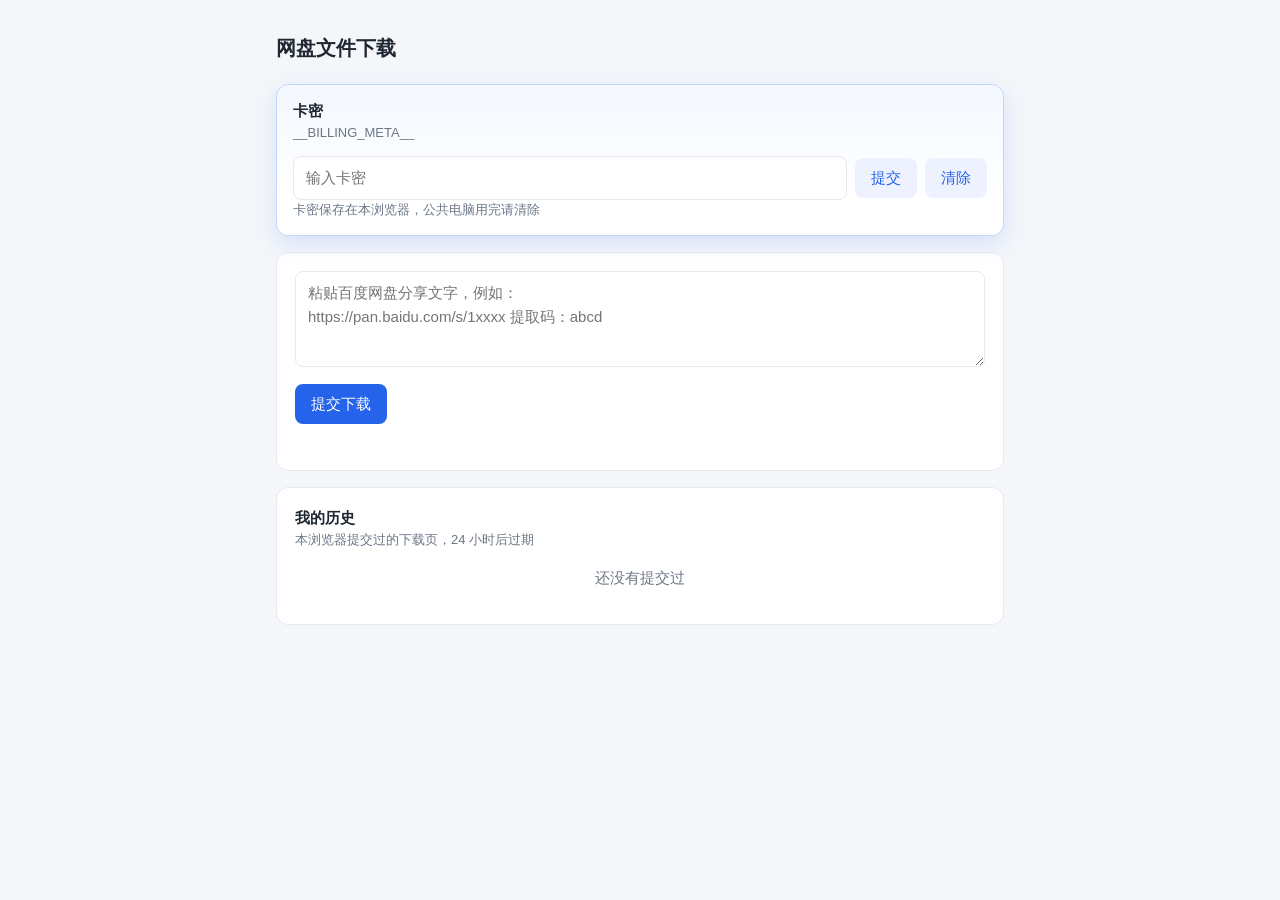
<file: shop/index.html>
<!doctype html>
<html lang="zh-CN">
<head>
<meta charset="utf-8">
<meta name="viewport" content="width=device-width, initial-scale=1">
<title>网盘文件下载</title>
<style>
  * { box-sizing: border-box; }
  body { margin: 0; background: #f4f6fa; color: #1f2733;
         font: 15px/1.6 -apple-system, BlinkMacSystemFont, "Segoe UI", "PingFang SC", "Microsoft YaHei", sans-serif; }
  .wrap { max-width: 760px; margin: 0 auto; padding: 24px 16px 64px; }
  h1 { font-size: 20px; margin: 8px 0 20px; }
  h1 a { color: inherit; text-decoration: none; }
  .card { background: #fff; border: 1px solid #e4e8ef; border-radius: 12px; padding: 18px; margin-bottom: 16px; }
  input, textarea { width: 100%; padding: 9px 12px; border: 1px solid #e4e8ef; border-radius: 8px; font: inherit; }
  textarea { min-height: 96px; resize: vertical; }
  button { border: 0; border-radius: 8px; padding: 8px 16px; font: inherit; background: #2563eb; color: #fff; cursor: pointer; }
  button.ghost { background: #eef2ff; color: #2563eb; }
  .row { display: flex; gap: 8px; align-items: center; margin-top: 10px; flex-wrap: wrap; }
  .row input { flex: 1; min-width: 200px; }
  .msg { font-size: 14px; min-height: 20px; margin-top: 8px; }
  .ok { color: #16a34a; } .err { color: #dc2626; } .warn { color: #d97706; } .info { color: #2563eb; }
  .top { display: flex; justify-content: space-between; gap: 10px; }
  .title { font-weight: 600; word-break: break-all; }
  .tag { font-size: 12px; padding: 2px 10px; border-radius: 999px; background: #eef2f7; white-space: nowrap; height: fit-content; }
  .bar { height: 8px; background: #edf0f5; border-radius: 99px; margin: 10px 0 6px; overflow: hidden; }
  .bar i { display: block; height: 100%; background: #2563eb; }
  .meta { color: #6b7686; font-size: 13px; word-break: break-all; }
  .meta span { margin-right: 14px; }
  .history a { display: block; padding: 10px 0; border-top: 1px solid #e4e8ef; color: #2563eb; text-decoration: none; word-break: break-all; }
  .history a:first-child { border-top: 0; }
  .empty { color: #6b7686; text-align: center; padding: 16px 0; }
  .pin { position: sticky; top: 8px; z-index: 20; margin-bottom: 16px; }
  .balance-card { border: 1px solid #c3d6fb; padding: 14px 16px;
                  background: linear-gradient(180deg, #f3f7ff, #ffffff 70%);
                  box-shadow: 0 8px 22px rgba(37, 99, 235, .14); }
  .balance-head { display: flex; align-items: center; justify-content: space-between; gap: 10px; }
  .bal { display: flex; align-items: center; gap: 20px; margin-top: 12px; flex-wrap: wrap; }
  .bal .big { font-size: 34px; font-weight: 700; color: #2563eb; line-height: 1; min-width: 96px; }
  .bal .big small { display: block; font-size: 12px; font-weight: 500; color: #6b7686; margin-top: 5px; }
  .bal .rest { flex: 1; min-width: 180px; }
  .bal .kv { color: #6b7686; font-size: 13px; }
  .bal .kv b { color: #1f2733; font-size: 15px; }
  .bal .kv span { margin-right: 16px; }
  .bal .bar { margin: 8px 0 0; }
  .code-edit { margin-top: 12px; }
  .code-edit .row { margin-top: 8px; }
  .code-balance { border-top: 1px solid #dbe6fb; margin-top: 12px; padding-top: 4px; }
  .hidden { display: none; }
</style>
</head>
<body>
<div class="wrap">
  <h1><a href="/">网盘文件下载</a></h1>

  <div id="code-pin" class="pin">
    <div class="card balance-card" id="code-card">
      <div class="balance-head"><strong>卡密</strong></div>
      <div class="meta" id="billing-meta"></div>
      <div class="code-edit">
        <div class="row">
          <input id="code" type="password" placeholder="输入卡密" autocomplete="off">
          <button class="ghost" id="submit-code">提交</button>
          <button class="ghost" id="clear-code">清除</button>
        </div>
        <div class="meta">卡密保存在本浏览器，公共电脑用完请清除</div>
      </div>
    </div>
  </div>

  <div id="home" class="hidden">
    <div class="card">
      <textarea id="share" placeholder="粘贴百度网盘分享文字，例如：&#10;https://pan.baidu.com/s/1xxxx 提取码：abcd"></textarea>
      <div class="row"><button id="submit">提交下载</button></div>
      <div class="msg" id="submit-msg"></div>
    </div>

    <div class="card">
      <strong>我的历史</strong>
      <div class="meta">本浏览器提交过的下载页，24 小时后过期</div>
      <div class="history" id="history"></div>
    </div>
  </div>

  <div id="task" class="hidden">
    <div class="card" id="task-card"></div>
    <a href="/"><button>返回首页，提交新的下载</button></a>
  </div>
</div>

<script>
const BILLING_META = "__BILLING_META__";
document.getElementById("billing-meta").textContent = BILLING_META;
const HISTORY_STORE = "shop_history";
const CARD_STORE = "shop_card";
const CARD_REJECTED = ["card_invalid", "card_used", "card_type_mismatch", "card_disabled"];
const STATUS = { queued: "排队中", running: "下载中", done: "完成", failed: "失败", submitted: "网盘转存中，完成后自动下载" };
const ACTIVE = ["queued", "running", "submitted"];
const $ = id => document.getElementById(id);

const BALANCE_MS = 10000;
let balanceTimer = null;
let pollingCode = null;

async function api(method, path, body) {
  const headers = {};
  if (body !== undefined) headers["Content-Type"] = "application/json";
  const res = await fetch(path, { method, headers, body: body === undefined ? undefined : JSON.stringify(body) });
  let json = null;
  try { json = await res.json(); } catch (e) {}
  if (!json || !json.ok) throw (json && json.error) || { code: "http_" + res.status, message: "请求失败" };
  return json.data;
}

function show(el, cls, text) { el.className = "msg " + cls; el.textContent = text; }
function showErr(el, e) { show(el, "err", e.code + "：" + (e.hint || e.message)); }
function esc(s) { return String(s).replace(/[&<>"']/g, c => ({ "&": "&amp;", "<": "&lt;", ">": "&gt;", '"': "&quot;", "'": "&#39;" }[c])); }
function localTime(iso) { return new Date(iso).toLocaleString(); }

function bytes(n) {
  const u = ["B", "kB", "MB", "GB", "TB"]; let i = 0;
  while (n >= 1000 && i < u.length - 1) { n /= 1000; i++; }
  return (i ? n.toFixed(1) : n) + " " + u[i];
}
function eta(s) {
  if (s >= 3600) return Math.floor(s / 3600) + "小时" + Math.floor(s % 3600 / 60) + "分";
  if (s >= 60) return Math.floor(s / 60) + "分" + s % 60 + "秒";
  return s + "秒";
}

// ---- 常驻置顶卡密组件 ----------------------------------------------

function stopBalancePoll() {
  if (balanceTimer) { clearTimeout(balanceTimer); balanceTimer = null; }
  pollingCode = null;
}

function pct(remaining, uses) {
  if (!uses || uses <= 0) return 0;
  return Math.max(0, Math.min(100, Math.round(remaining / uses * 100)));
}

function currentInput() {
  const el = $("code");
  return el ? el.value : (localStorage.getItem(CARD_STORE) || "");
}

function renderCard({ balance, cost, totalBytes, live, message, msgCls, inputValue } = {}) {
  const saved = localStorage.getItem(CARD_STORE) || "";
  const value = inputValue !== undefined ? inputValue : (currentInput() || saved);
  let html = `
    <div class="balance-head"><strong>卡密</strong>`;
  if (balance) html += live ? `<span class="tag">自动刷新</span>`
                            : `<span class="tag">提交时快照</span>`;
  html += `</div>
    <div class="meta">${esc(BILLING_META)}</div>
    <div class="code-edit">
      <div class="row">
        <input id="code" type="password" placeholder="输入卡密" autocomplete="off" value="${esc(value)}">
        <button class="ghost" id="submit-code">提交</button>
        <button class="ghost" id="clear-code">清除</button>
      </div>
      <div class="meta">卡密保存在本浏览器，公共电脑用完请清除</div>`;
  if (message) html += `<div class="msg ${esc(msgCls || "")}">${esc(message)}</div>`;
  html += `</div>`;

  if (balance) {
    const { remaining, used, uses } = balance;
    const p = pct(remaining, uses);
    html += `<div class="code-balance"><div class="bal">
        <div class="big">${esc(remaining)}<small>剩余次数</small></div>
        <div class="rest">`;
    if (cost != null) {
      html += `<div class="kv"><span>本任务消耗 <b>${esc(cost)}</b> 次`;
      if (totalBytes != null) html += `（大小 ${esc(bytes(totalBytes))}）`;
      html += `</span></div>`;
    }
    html += `<div class="kv"><span>总次数 <b>${esc(uses)}</b></span><span>已用 <b>${esc(used)}</b></span></div>
          <div class="bar"><i style="width:${p}%"></i></div>
        </div></div></div>`;
  }

  $("code-card").innerHTML = html;
  bindCard();
}

function bindCard() {
  $("submit-code").onclick = () => {
    const code = $("code").value.trim();
    if (!code) { renderCard({ message: "请先输入卡密", msgCls: "warn" }); return; }
    localStorage.setItem(CARD_STORE, code);
    startBalancePoll(code);
  };
  $("clear-code").onclick = () => {
    localStorage.removeItem(CARD_STORE);
    stopBalancePoll();
    renderCard({ inputValue: "", message: "已清除本浏览器保存的卡密", msgCls: "ok" });
  };
}

async function refreshBalance(code) {
  try {
    const d = await api("POST", "/card/status", { code });
    renderCard({ balance: d, live: true });
  } catch (e) {
    stopBalancePoll();
    renderCard({ message: e.code + "：" + (e.hint || e.message), msgCls: "err" });
    return;
  }
  if (pollingCode === code) balanceTimer = setTimeout(() => refreshBalance(code), BALANCE_MS);
}

function startBalancePoll(code) {
  stopBalancePoll();
  pollingCode = code;
  refreshBalance(code);
}

function renderCardSnapshot(mine) {
  if (!mine || mine.remaining == null || mine.uses == null) {
    renderCard();
    return;
  }
  const used = mine.uses - mine.remaining;
  renderCard({ balance: { remaining: mine.remaining, used, uses: mine.uses },
               cost: mine.cost, totalBytes: mine.total_bytes, live: false });
}

// ---- 首页 ----------------------------------------------------------

function history() {
  let list = [];
  try { list = JSON.parse(localStorage.getItem(HISTORY_STORE)) || []; } catch (e) {}
  const alive = list.filter(h => new Date(h.expires_at) > new Date());
  if (alive.length !== list.length) localStorage.setItem(HISTORY_STORE, JSON.stringify(alive));
  return alive;
}

function renderHistory() {
  const list = history();
  $("history").innerHTML = list.length
    ? list.map(h => {
        const bits = [];
        if (h.title) bits.push(h.url);
        bits.push(`提交于 ${localTime(h.created_at)}`, `过期于 ${localTime(h.expires_at)}`);
        if (h.cost != null) bits.push(`扣 ${h.cost} 次`);
        if (h.remaining != null) bits.push(`剩余 ${h.remaining} 次`);
        const main = h.title || h.url;
        return `<a href="${esc(h.page)}">${esc(main)}<div class="meta">${esc(bits.join("，"))}</div></a>`;
      }).join("")
    : `<div class="empty">还没有提交过</div>`;
}

function initHome() {
  $("home").classList.remove("hidden");
  localStorage.removeItem("shop_access_key"); // 清除旧版本保存过的密钥
  const saved = localStorage.getItem(CARD_STORE) || "";
  renderCard();
  if (saved) startBalancePoll(saved);

  $("submit").onclick = async () => {
    const code = (currentInput() || "").trim();
    if (!code) { show($("submit-msg"), "warn", "请先输入卡密"); return; }
    $("submit").disabled = true;
    try {
      const t = await api("POST", "/tasks", { text: $("share").value, code });
      localStorage.setItem(CARD_STORE, code);
      const list = history();
      list.unshift({ page: t.page, url: t.url, title: t.title, created_at: t.created_at,
                     expires_at: t.page_expires_at, remaining: t.remaining, cost: t.cost,
                     uses: t.uses, total_bytes: t.total_bytes });
      localStorage.setItem(HISTORY_STORE, JSON.stringify(list));
      location.href = t.page;
    } catch (e) {
      if (CARD_REJECTED.includes(e.code)) localStorage.removeItem(CARD_STORE);
      showErr($("submit-msg"), e);
    } finally {
      $("submit").disabled = false;
    }
  };
  renderHistory();
}

// ---- 专属页面 ------------------------------------------------------

const token = location.pathname.startsWith("/t/") ? location.pathname.slice(3) : null;
const pageExp = token ? Number(token.split(".")[1]) * 1000 : 0;
let timer = null;

function single(t) { return t.status === "done" && t.saved_to && t.saved_to !== "."; }

function renderTask(t) {
  const mine = history().find(h => h.page === location.pathname);
  renderCardSnapshot(mine);
  const title = single(t) ? t.saved_to.split("/").pop()
    : (mine && mine.title) ? mine.title
    : "下载任务";
  const status = t.error && t.error.code === "interrupted" ? "已中断" : (STATUS[t.status] || t.status);
  const meta = [];
  if (t.total != null) meta.push(bytes(t.downloaded || 0) + " / " + bytes(t.total));
  if (t.speed != null) meta.push(bytes(t.speed) + "/s");
  if (t.eta != null) meta.push("剩余 " + eta(t.eta));
  let html = `<div class="top"><span class="title">${esc(title)}</span><span class="tag">${esc(status)}</span></div>
    <div class="meta">分享链接：${esc(t.url)}</div>
    <div class="meta">提交于 ${esc(localTime(t.created_at))}，本页过期于 ${esc(new Date(pageExp).toLocaleString())}</div>`;
  if (ACTIVE.includes(t.status)) html += `<div class="bar"><i style="width:${t.progress}%"></i></div>`;
  if (ACTIVE.includes(t.status)) html += `<div class="msg info">请耐心等待，文件下载完成后才会生成下载链接。</div>`;
  if (meta.length) html += `<div class="meta">${meta.map(m => `<span>${esc(m)}</span>`).join("")}</div>`;
  if (t.status === "failed" && t.error) html += `<div class="msg err">失败原因：${esc(t.error.hint || t.error.message)}</div>`;
  if (t.status === "failed") {
    html += t.retries_left > 0
      ? `<div class="row"><button id="retry">重试（剩余 ${esc(t.retries_left)} 次）</button><span class="meta">不扣卡密次数</span></div>`
      : `<div class="msg warn">本页面重试次数已用完，请返回首页重新提交</div>`;
  }
  if (single(t)) {
    html += `<div class="row"><button id="dl">下载文件</button><button class="ghost" id="copy">复制链接</button></div>`;
  } else if (t.status === "done") {
    html += `<div class="msg warn">任务已完成，但没有可下载的单个文件</div>`;
  }
  html += `<div class="msg" id="task-msg"></div>`;
  $("task-card").innerHTML = html;
  if ($("retry")) $("retry").onclick = retry;
  if (single(t)) {
    $("dl").onclick = () => link(url => { location.href = url; });
    $("copy").onclick = () => link(async (url, expires_at) => {
      await navigator.clipboard.writeText(url);
      show($("task-msg"), "ok", "已复制，有效期至 " + localTime(expires_at));
    });
  }
}

async function link(use) {
  try {
    const { url, expires_at } = await api("POST", `/t/${token}/link`);
    await use(url, expires_at);
  } catch (e) { showErr($("task-msg"), e.code ? e : { code: "copy_failed", message: "复制失败，请检查浏览器权限" }); }
}

async function retry() {
  $("retry").disabled = true;
  try {
    await api("POST", `/t/${token}/retry`);
    clearTimeout(timer);
    await refreshTask();
  } catch (e) {
    $("retry").disabled = false;
    showErr($("task-msg"), e);
  }
}

async function refreshTask() {
  try {
    const t = await api("GET", `/t/${token}/task`);
    renderTask(t);
    if (ACTIVE.includes(t.status)) timer = setTimeout(refreshTask, 2000);
  } catch (e) {
    $("task-card").innerHTML = `<div class="msg err"></div>`;
    showErr($("task-card").querySelector(".msg"), e);
  }
}

if (token) {
  $("task").classList.remove("hidden");
  refreshTask();
} else {
  initHome();
}
</script>
</body>
</html>
</file>
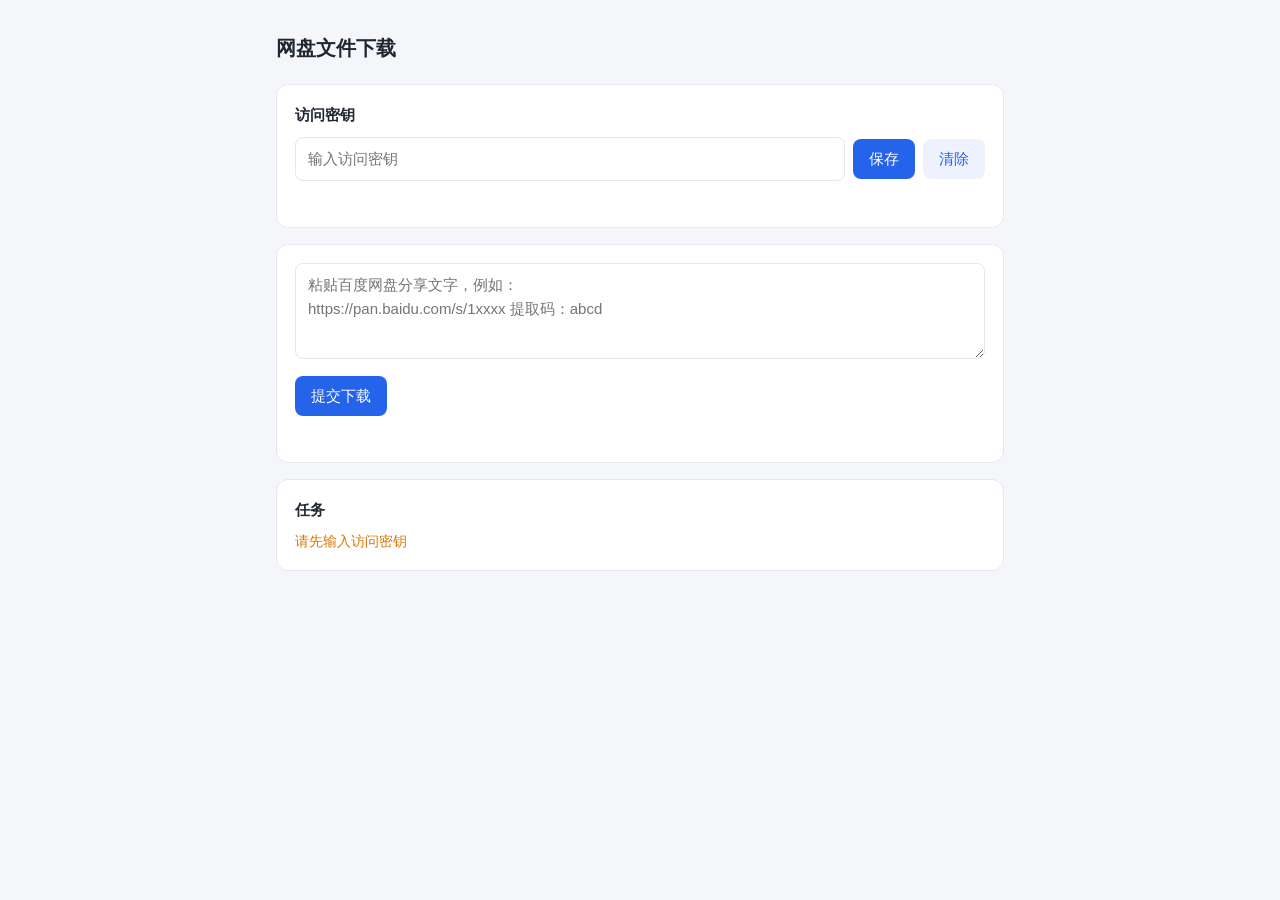
<file: web-public/index.html>
<!doctype html>
<html lang="zh-CN">
<head>
<meta charset="utf-8">
<meta name="viewport" content="width=device-width, initial-scale=1">
<title>网盘文件下载</title>
<style>
  * { box-sizing: border-box; }
  body { margin: 0; background: #f4f6fa; color: #1f2733;
         font: 15px/1.6 -apple-system, BlinkMacSystemFont, "Segoe UI", "PingFang SC", "Microsoft YaHei", sans-serif; }
  .wrap { max-width: 760px; margin: 0 auto; padding: 24px 16px 64px; }
  h1 { font-size: 20px; margin: 8px 0 20px; }
  .card { background: #fff; border: 1px solid #e4e8ef; border-radius: 12px; padding: 18px; margin-bottom: 16px; }
  input, textarea { width: 100%; padding: 9px 12px; border: 1px solid #e4e8ef; border-radius: 8px; font: inherit; }
  textarea { min-height: 96px; resize: vertical; }
  button { border: 0; border-radius: 8px; padding: 8px 16px; font: inherit; background: #2563eb; color: #fff; cursor: pointer; }
  button.ghost { background: #eef2ff; color: #2563eb; }
  .row { display: flex; gap: 8px; align-items: center; margin-top: 10px; flex-wrap: wrap; }
  .row input { flex: 1; min-width: 200px; }
  .msg { font-size: 14px; min-height: 20px; margin-top: 8px; }
  .ok { color: #16a34a; } .err { color: #dc2626; } .warn { color: #d97706; }
  .task { padding: 14px 0; border-top: 1px solid #e4e8ef; }
  .task:first-child { border-top: 0; }
  .top { display: flex; justify-content: space-between; gap: 10px; }
  .title { font-weight: 600; word-break: break-all; }
  .tag { font-size: 12px; padding: 2px 10px; border-radius: 999px; background: #eef2f7; white-space: nowrap; height: fit-content; }
  .bar { height: 8px; background: #edf0f5; border-radius: 99px; margin: 10px 0 6px; overflow: hidden; }
  .bar i { display: block; height: 100%; background: #2563eb; }
  .meta { color: #6b7686; font-size: 13px; }
  .meta span { margin-right: 14px; }
  .empty { color: #6b7686; text-align: center; padding: 24px 0; }
</style>
</head>
<body>
<div class="wrap">
  <h1>网盘文件下载</h1>

  <div class="card">
    <strong>访问密钥</strong>
    <div class="row">
      <input id="key" type="password" placeholder="输入访问密钥">
      <button id="key-save">保存</button>
      <button id="key-clear" class="ghost">清除</button>
    </div>
    <div class="msg" id="key-msg"></div>
  </div>

  <div class="card">
    <textarea id="share" placeholder="粘贴百度网盘分享文字，例如：&#10;https://pan.baidu.com/s/1xxxx 提取码：abcd"></textarea>
    <div class="row"><button id="submit">提交下载</button></div>
    <div class="msg" id="submit-msg"></div>
  </div>

  <div class="card">
    <strong>任务</strong>
    <div class="msg" id="list-msg"></div>
    <div id="tasks"></div>
  </div>
</div>

<script>
const KEY_STORE = "baidu_easy_public_key";
const STATUS = { queued: "排队中", running: "下载中", done: "完成", failed: "失败", submitted: "转存已提交，尚未完成" };
const $ = id => document.getElementById(id);
let timer = null;

function key() { return localStorage.getItem(KEY_STORE) || ""; }

async function api(method, path, body) {
  const headers = { Authorization: "Bearer " + key() };
  if (body !== undefined) headers["Content-Type"] = "application/json";
  const res = await fetch(path, { method, headers, body: body === undefined ? undefined : JSON.stringify(body) });
  let json = null;
  try { json = await res.json(); } catch (e) {}
  if (!json || !json.ok) throw (json && json.error) || { code: "http_" + res.status, message: "请求失败" };
  return json.data;
}

function show(el, cls, text) { el.className = "msg " + cls; el.textContent = text; }
function showErr(el, e) { show(el, "err", e.code + "：" + (e.hint || e.message)); }
function esc(s) { return String(s).replace(/[&<>"']/g, c => ({ "&": "&amp;", "<": "&lt;", ">": "&gt;", '"': "&quot;", "'": "&#39;" }[c])); }

function bytes(n) {
  const u = ["B", "kB", "MB", "GB", "TB"]; let i = 0;
  while (n >= 1000 && i < u.length - 1) { n /= 1000; i++; }
  return (i ? n.toFixed(1) : n) + " " + u[i];
}
function eta(s) {
  if (s >= 3600) return Math.floor(s / 3600) + "小时" + Math.floor(s % 3600 / 60) + "分";
  if (s >= 60) return Math.floor(s / 60) + "分" + s % 60 + "秒";
  return s + "秒";
}
function single(t) { return t.status === "done" && t.saved_to && t.saved_to !== "."; }

function card(t) {
  const title = single(t) ? t.saved_to.split("/").pop() : t.url;
  const status = t.error && t.error.code === "interrupted" ? "已中断" : (STATUS[t.status] || t.status);
  const meta = [];
  if (t.total != null) meta.push(bytes(t.downloaded || 0) + " / " + bytes(t.total));
  if (t.speed != null) meta.push(bytes(t.speed) + "/s");
  if (t.eta != null) meta.push("剩余 " + eta(t.eta));
  let html = `<div class="task"><div class="top"><span class="title">${esc(title)}</span><span class="tag">${esc(status)}</span></div>`;
  if (t.status === "queued" || t.status === "running") html += `<div class="bar"><i style="width:${t.progress}%"></i></div>`;
  if (meta.length) html += `<div class="meta">${meta.map(m => `<span>${esc(m)}</span>`).join("")}</div>`;
  if (t.status === "failed" && t.error) html += `<div class="msg err">失败原因：${esc(t.error.hint || t.error.message)}</div>`;
  if (single(t)) {
    html += `<div class="row"><button data-dl="${t.id}">下载文件</button><button class="ghost" data-copy="${t.id}">复制链接</button></div>
             <div class="msg" id="msg-${t.id}"></div>`;
  } else if (t.status === "done") {
    html += `<div class="msg warn">多文件任务暂不支持下载</div>`;
  }
  return html + "</div>";
}

async function refresh() {
  clearTimeout(timer);
  if (!key()) { show($("list-msg"), "warn", "请先输入访问密钥"); $("tasks").innerHTML = ""; return; }
  try {
    const tasks = await api("GET", "/api/tasks");
    show($("list-msg"), "", "");
    $("tasks").innerHTML = tasks.length ? tasks.map(card).join("") : `<div class="empty">还没有任务</div>`;
    if (tasks.some(t => t.status === "queued" || t.status === "running")) timer = setTimeout(refresh, 2000);
  } catch (e) { showErr($("list-msg"), e); }
}

$("key").value = key();
$("key-save").onclick = () => {
  localStorage.setItem(KEY_STORE, $("key").value.trim());
  show($("key-msg"), "ok", "已保存在本浏览器");
  refresh();
};
$("key-clear").onclick = () => {
  localStorage.removeItem(KEY_STORE);
  $("key").value = "";
  show($("key-msg"), "ok", "已清除");
  refresh();
};

$("submit").onclick = async () => {
  try {
    const t = await api("POST", "/api/tasks", { text: $("share").value });
    show($("submit-msg"), "ok", "已提交，任务 ID：" + t.id);
    $("share").value = "";
    refresh();
  } catch (e) { showErr($("submit-msg"), e); }
};

$("tasks").onclick = async ev => {
  const id = ev.target.dataset.dl || ev.target.dataset.copy;
  if (!id) return;
  const msg = $("msg-" + id);
  try {
    const { url, expires_at } = await api("POST", `/api/tasks/${id}/link`);
    if (ev.target.dataset.dl) {
      location.href = url;
    } else {
      await navigator.clipboard.writeText(url);
      show(msg, "ok", "已复制，有效期至 " + new Date(expires_at).toLocaleString());
    }
  } catch (e) { showErr(msg, e.code ? e : { code: "copy_failed", message: "复制失败，请检查浏览器权限" }); }
};

refresh();
</script>
</body>
</html>
</file>
